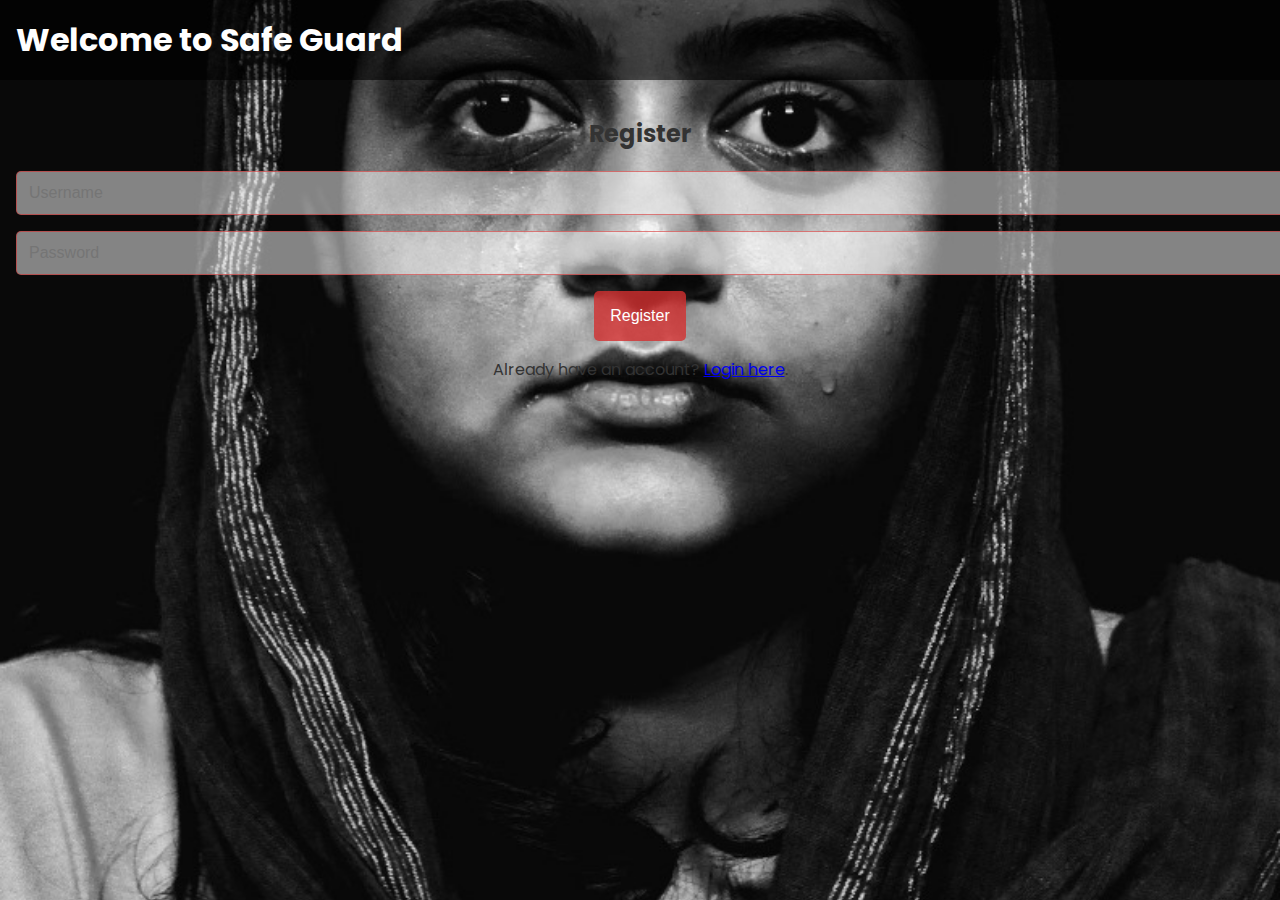
<file: index.html>
<!DOCTYPE html>
<html lang="en">
<head>
    <meta charset="UTF-8">
    <meta name="viewport" content="width=device-width, initial-scale=1.0">
    <title>Safe Guard</title>
    <link rel="stylesheet" href="styles.css">
    <link href="https://fonts.googleapis.com/css2?family=Poppins:wght@300;400;600&display=swap" rel="stylesheet">
</head>
<body>
    <header>
        <div class="menu-icon" onclick="toggleMenu()">☰</div>
        <h1>Safe Guard</h1>
    </header>
    <nav id="navbar" class="hidden">
        <ul>
            <li><a href="#notification-section">Send Alert</a></li>
            <li><a href="alerts.html">View Alerts</a></li>
            <li><a href="#" onclick="logoutUser()">Logout</a></li>
        </ul>
    </nav>
    <main>
        <div id="dashboard">
            <h2>Welcome, <span id="username-display"></span>!</h2>
            <div id="notification-section">
                <h3>Send Notification</h3>
                <textarea id="notification-text" placeholder="Enter alert details"></textarea>
                <select id="alert-type">
                    <option value="Kidnapping">Kidnapping</option>
                    <option value="Suspicious Activity">Suspicious Activity</option>
                </select>
                <button onclick="sendNotification()">Send</button>
            </div>
        </div>
    </main>
    <script src="script.js"></script>
</body>
</html>
</file>
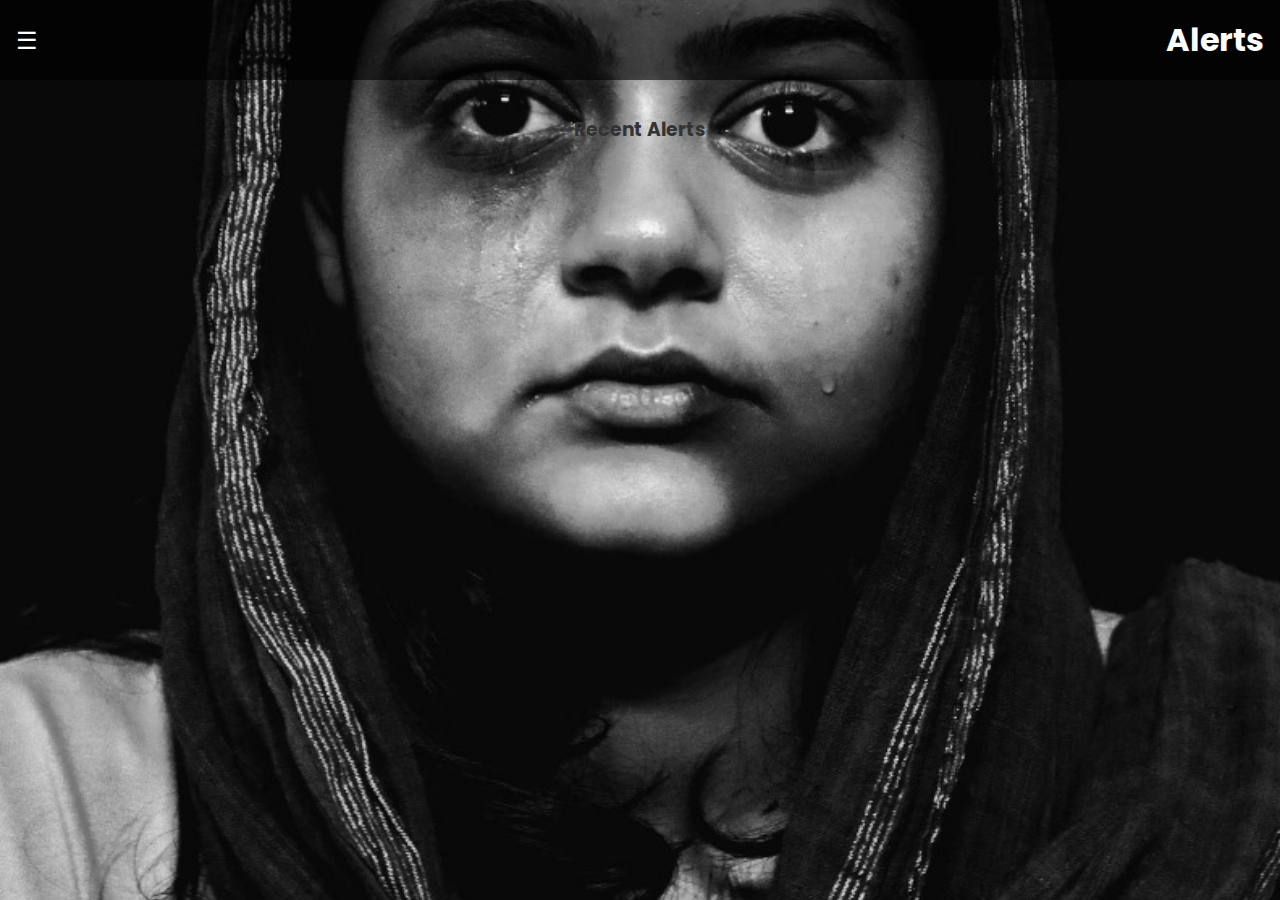
<file: alerts.html>
<!DOCTYPE html>
<html lang="en">
<head>
    <meta charset="UTF-8">
    <meta name="viewport" content="width=device-width, initial-scale=1.0">
    <title>Safe Guard - Alerts</title>
    <link rel="stylesheet" href="styles.css">
    <link href="https://fonts.googleapis.com/css2?family=Poppins:wght@300;400;600&display=swap" rel="stylesheet">
</head>
<body>
    <header>
        <div class="menu-icon" onclick="toggleMenu()">☰</div>
        <h1>Alerts</h1>
    </header>
    <nav id="navbar" class="hidden">
        <ul>
            <li><a href="index.html#notification-section">Send Alert</a></li>
            <li><a href="alerts.html">View Alerts</a></li>
            <li><a href="index.html" onclick="logoutUser()">Logout</a></li>
        </ul>
    </nav>
    <main>
        <h3>Recent Alerts</h3>
        <ul id="alerts-list">
            <!-- Alerts will be dynamically populated here -->
        </ul>
    </main>
    <script src="script.js"></script>
</body>
</html>
</file>
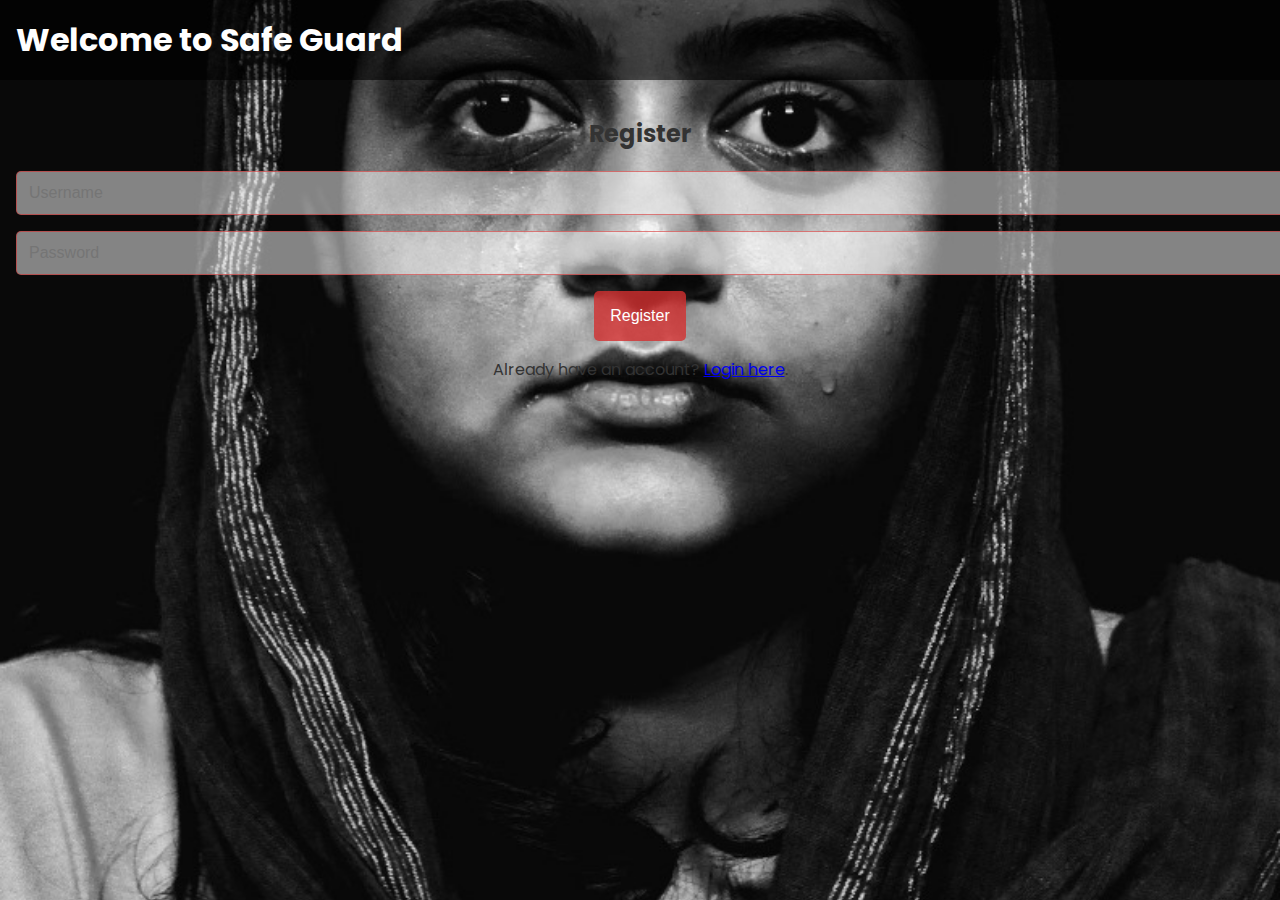
<file: auth.html>
<!DOCTYPE html>
<html lang="en">
<head>
    <meta charset="UTF-8">
    <meta name="viewport" content="width=device-width, initial-scale=1.0">
    <title>Safe Guard - Login/Register</title>
    <link rel="stylesheet" href="styles.css">
    <link href="https://fonts.googleapis.com/css2?family=Poppins:wght@300;400;600&display=swap" rel="stylesheet">
</head>
<body>
    <header>
        <h1>Welcome to Safe Guard</h1>
    </header>
    <main>
        <div id="auth-section">
            <!-- Registration Form -->
            <div id="register-form" class="auth-form">
                <h2>Register</h2>
                <input type="text" id="reg-username" placeholder="Username" required>
                <input type="password" id="reg-password" placeholder="Password" required>
                <button onclick="registerUser()">Register</button>
                <p>Already have an account? <a href="#" onclick="toggleForms()">Login here</a>.</p>
            </div>

            <!-- Login Form -->
            <div id="login-form" class="auth-form hidden">
                <h2>Login</h2>
                <input type="text" id="login-username" placeholder="Username" required>
                <input type="password" id="login-password" placeholder="Password" required>
                <button onclick="loginUser()">Login</button>
                <p>Don't have an account? <a href="#" onclick="toggleForms()">Register here</a>.</p>
            </div>
        </div>
    </main>
    <script src="script.js"></script>
</body>
</html>
</file>
<file: styles.css>
/* Global styles */
body {
    font-family: 'Poppins', sans-serif;
    margin: 0;
    padding: 0;
    background: url('P1.jpg') no-repeat center center fixed;
    background-size: cover;
    color: #333;
}

header {
    display: flex;
    align-items: center;
    justify-content: space-between;
    padding: 1rem;
    background: rgba(0, 0, 0, 0.6);
    color: white;
}

header h1 {
    margin: 0;
}

.menu-icon {
    font-size: 1.5rem;
    cursor: pointer;
    user-select: none;
}

main {
    padding: 1rem;
    text-align: center;
}

/* Hamburger Menu Styles */
nav {
    position: absolute;
    top: 0;
    left: 0;
    width: 100%;
    background: rgba(0, 0, 0, 0.9);
    display: none;
    text-align: center;
    padding: 1rem;
}

nav ul {
    list-style: none;
    padding: 0;
}

nav ul li {
    margin: 1rem 0;
}

nav ul li a {
    color: #fff;
    text-decoration: none;
    font-size: 1.2rem;
}

/* Show menu when active */
nav.active {
    display: block;
}

/* Input Boxes and Forms */
.auth-form input,
textarea,
select {
    width: 100%;
    padding: 0.75rem;
    margin-bottom: 1rem;
    border: 1px solid rgba(211, 47, 47, 0.6);
    border-radius: 5px;
    background: rgba(255, 255, 255, 0.5);
    font-size: 1rem;
    color: #333;
    outline: none;
}

.auth-form input:focus,
textarea:focus,
select:focus {
    border-color: rgba(211, 47, 47, 0.9);
    background: rgba(255, 255, 255, 0.8);
    box-shadow: 0 0 5px rgba(211, 47, 47, 0.5);
}

button {
    background-color: rgba(211, 47, 47, 0.8);
    color: white;
    padding: 1rem;
    font-size: 1rem;
    border: none;
    border-radius: 5px;
    cursor: pointer;
}

button:hover {
    background-color: rgba(211, 47, 47, 1);
}

/* Hidden Class */
.hidden {
    display: none;
}

/* Alerts Section */
#alerts-list {
    list-style: none;
    padding: 0;
    margin: 0 auto;
    max-width: 600px;
}

#alerts-list li {
    background: rgba(255, 233, 233, 0.9);
    margin-bottom: 0.5rem;
    padding: 0.75rem;
    border-radius: 5px;
    color: #d32f2f;
    font-size: 1rem;
    transition: transform 0.3s, box-shadow 0.3s;
}

/* Hover Effect for Alerts */
#alerts-list li:hover {
    transform: scale(1.05);
    box-shadow: 0 0 15px rgba(211, 47, 47, 0.8);
}
</file>
